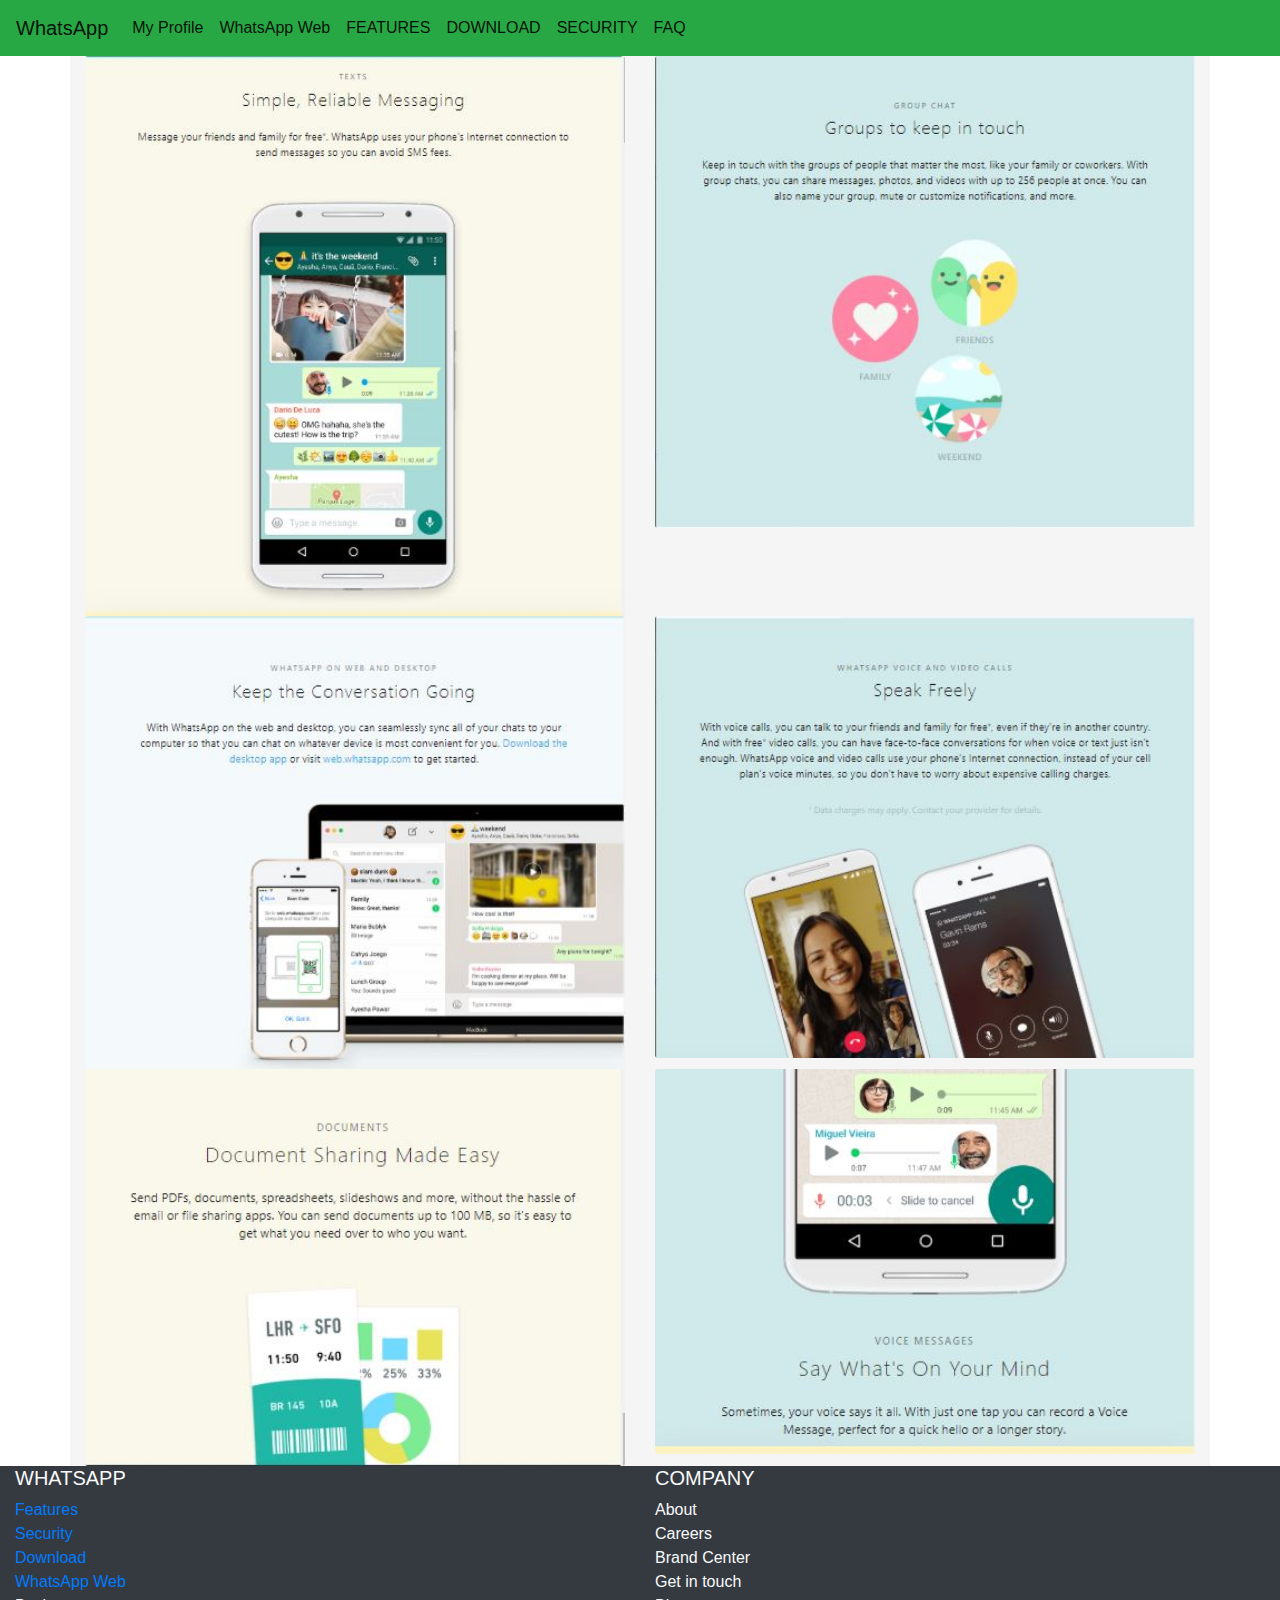
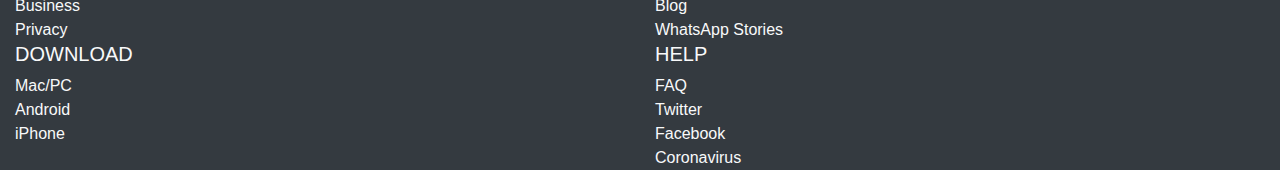
<file: index.html>
<!DOCTYPE html>
<html>
    <head>
        <meta name="viewport" content="width=device-width, initial-scale=1.0 , user-scalable=on">
        <title>
            
        </title>
        <link rel="stylesheet" href="index.css">
        <link rel="stylesheet" href="https://stackpath.bootstrapcdn.com/bootstrap/4.4.1/css/bootstrap.min.css"
        integrity="sha384-Vkoo8x4CGsO3+Hhxv8T/Q5PaXtkKtu6ug5TOeNV6gBiFeWPGFN9MuhOf23Q9Ifjh" 
        crossorigin="anonymous">
    </head>
    <body>
        <nav class="navbar navbar-expand-lg navbar-light bg-success">
            <a class="navbar-brand" href="#">WhatsApp</a>
            <button class="navbar-toggler" type="button" data-toggle="collapse" data-target="#navbarSupportedContent" aria-controls="navbarSupportedContent" aria-expanded="false" aria-label="Toggle navigation">
              <span class="navbar-toggler-icon"></span>
            </button>
          
            <div class="collapse navbar-collapse" id="navbarSupportedContent">
              <ul class="navbar-nav mr-auto">
                <li class="nav-item active">
                    <a class="nav-link" href="boosttrap 1st page.html">My Profile</a>
                  </li>
                <li class="nav-item active">
                    <a class="nav-link  " href="whatsappweb.html">WhatsApp Web</a>
                  </li>
                <li class="nav-item active">
                  <a class="nav-link" href="features.html">FEATURES</a>
                </li>
                <li class="nav-item active">
                    <a class="nav-link" href="download.html">DOWNLOAD</a>
                  </li>
                  <li class="nav-item active">
                    <a class="nav-link" href="security.html">SECURITY</a>
                  </li>
                  <li class="nav-item active">
                    <a class="nav-link" href="faq.html">FAQ</a>
                  </li>
              </ul>
            </div>
          </nav>
          
          <div class="container">
            <div class="row">
              <div class="col-sm-6">
                <img src="Capture.JPG" class="card-img" >
              </div>
              <div class="col-sm-6">
                <img src="Capture1.JPG" class="card-img" >
              </div>
                <div class="col-sm-6">
                  <img src="Capture2.JPG" class="card-img" >
                </div>
                <div class="col-sm-6">
                  <img src="Capture3.JPG" class="card-img" >
                </div>
                <div class="col-sm-6">
                    <img src="Capture5.JPG" class="card-img" >
                </div>
                <div class="col-sm-6">
                    <img src="Capture4.JPG" class="card-img" >
                </div>
                
            </div>
          </div>
          <div class="container-fluid text-light bg-dark">
            <div class="row">
              <div class="col-6">
               <h5>WHATSAPP<br></h5> 
               <a href="features.html">Features<br></a>   
             <a href="security.html"> Security<br></a>  
             <a href="download.html" >Download<br></a> 
              <a href="whatsappweb.html">WhatsApp Web<br></a>  
                Business<br>
                Privacy<br>
              </div>
              <div class="col-6">
               <h5>COMPANY<br></h5> 
                About<br>
                Careers<br>
                Brand Center<br>
                Get in touch<br>
                Blog<br>
                WhatsApp Stories<br>
              </div>
              <div class="col-6">
               <h5>DOWNLOAD<br></h5> 
                Mac/PC<br>
                Android<br>
                iPhone<br>
              </div>
              <div class="col-6">
               <h5> HELP<br></h5>
                FAQ<br>
                Twitter<br>
                Facebook<br>
                Coronavirus<br>
              </div>
            </div>
            
          </div>
        <script src="https://code.jquery.com/jquery-3.4.1.slim.min.js" 
        integrity="sha384-J6qa4849blE2+poT4WnyKhv5vZF5SrPo0iEjwBvKU7imGFAV0wwj1yYfoRSJoZ+n" 
        crossorigin="anonymous"></script>
        <script src="https://cdn.jsdelivr.net/npm/popper.js@1.16.0/dist/umd/popper.min.js" 
        integrity="sha384-Q6E9RHvbIyZFJoft+2mJbHaEWldlvI9IOYy5n3zV9zzTtmI3UksdQRVvoxMfooAo" 
        crossorigin="anonymous"></script>
        <script src="https://stackpath.bootstrapcdn.com/bootstrap/4.4.1/js/bootstrap.min.js"
         integrity="sha384-wfSDF2E50Y2D1uUdj0O3uMBJnjuUD4Ih7YwaYd1iqfktj0Uod8GCExl3Og8ifwB6" 
         crossorigin="anonymous"></script>
       
    </body>
</html>
</file>
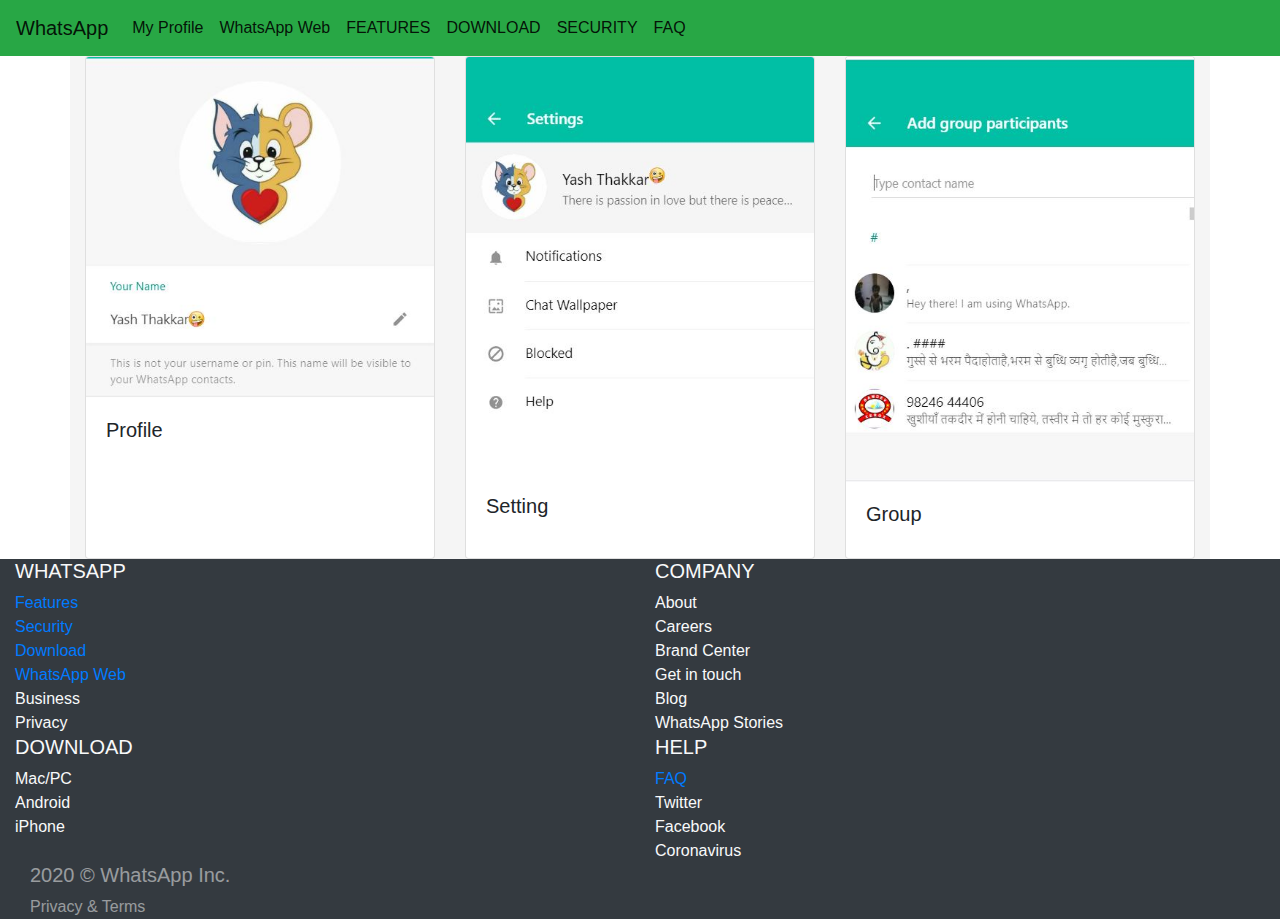
<file: boosttrap 1st page.html>
<!DOCTYPE html>
<html>
    <head>
        <meta name="viewport" content="width=device-width, initial-scale=1.0 , user-scalable=on">
        <title>
            
        </title>
        <link rel="stylesheet" href="index.css">
        <link rel="stylesheet" href="https://stackpath.bootstrapcdn.com/bootstrap/4.4.1/css/bootstrap.min.css"
        integrity="sha384-Vkoo8x4CGsO3+Hhxv8T/Q5PaXtkKtu6ug5TOeNV6gBiFeWPGFN9MuhOf23Q9Ifjh" 
        crossorigin="anonymous">
    </head>
    <body>
        <nav class="navbar navbar-expand-lg navbar-light  bg-success">
            <a class="navbar-brand" href="#">WhatsApp</a>
            <button class="navbar-toggler" type="button" data-toggle="collapse" data-target="#navbarSupportedContent" aria-controls="navbarSupportedContent" aria-expanded="false" aria-label="Toggle navigation">
              <span class="navbar-toggler-icon"></span>
            </button>
          
            <div class="collapse navbar-collapse" id="navbarSupportedContent">
              <ul class="navbar-nav mr-auto">
                <li class="nav-item active">
                    <li class="nav-item active">
                        <a class="nav-link" href="boosttrap 1st page.html">My Profile</a>
                      </li>
                      <li class="nav-item active">
                        <a class="nav-link  " href="whatsappweb.html">WhatsApp Web</a>
                      </li>
                <li class="nav-item active">
                  <a class="nav-link" href="features.html">FEATURES</a>
                </li>
                <li class="nav-item active">
                    <a class="nav-link" href="download.html">DOWNLOAD</a>
                  </li>
                  <li class="nav-item active">
                    <a class="nav-link" href="security.html">SECURITY</a>
                  </li>
                  <li class="nav-item active">
                    <a class="nav-link" href="faq.html">FAQ</a>
                  </li>
              </ul>
            </div>
          </nav>
          
          <div class="container">
            <div class="card-deck">
                <div class="card">
                  <img src="profile.JPG" class="card-img-top" alt="...">
                  <div class="card-body">
                    <h5 class="card-title">Profile</h5>
                    
                  </div>
                  
                </div>
                <div class="card">
                  <img src="setting.JPG" class="card-img-top" alt="...">
                  <div class="card-body">
                    <h5 class="card-title">Setting</h5>
                    
                  </div>
                  
                </div>
                <div class="card">
                  <img src="group.JPG" class="card-img-top" alt="...">
                  <div class="card-body">
                    <h5 class="card-title">Group</h5>
                   
                  </div>
                  
                </div>
              </div>
          </div>
          


          <div class="container-fluid text-light bg-dark">
            <div class="row">
              <div class="col-6">
               <h5>WHATSAPP<br></h5> 
             <a href="features.html">Features<br></a>   
             <a href="security.html"> Security<br></a>  
             <a href="download.html" >Download<br></a> 
              <a href="whatsappweb.html">WhatsApp Web<br></a>  
                Business<br>
                Privacy<br>
              </div>
              <div class="col-6">
               <h5>COMPANY<br></h5> 
                About<br>
                Careers<br>
                Brand Center<br>
                Get in touch<br>
                Blog<br>
                WhatsApp Stories<br>
              </div>
              <div class="col-6">
              <h5>DOWNLOAD<br></h5> 
                Mac/PC<br>
                Android<br>
                iPhone<br>
              </div>
              <div class="col-6">
               <h5> HELP<br></h5>
              <a href="faq.html">FAQ<br></a>  
                Twitter<br>
                Facebook<br>
                Coronavirus<br>
              </div>
            </div>
            <div class="col-6  text-white-50">
                <h5> 2020 © WhatsApp Inc.</h5>
                Privacy & Terms
             </div>
            
          </div>
        

        <script src="https://code.jquery.com/jquery-3.4.1.slim.min.js" 
        integrity="sha384-J6qa4849blE2+poT4WnyKhv5vZF5SrPo0iEjwBvKU7imGFAV0wwj1yYfoRSJoZ+n" 
        crossorigin="anonymous"></script>
        <script src="https://cdn.jsdelivr.net/npm/popper.js@1.16.0/dist/umd/popper.min.js" 
        integrity="sha384-Q6E9RHvbIyZFJoft+2mJbHaEWldlvI9IOYy5n3zV9zzTtmI3UksdQRVvoxMfooAo" 
        crossorigin="anonymous"></script>
        <script src="https://stackpath.bootstrapcdn.com/bootstrap/4.4.1/js/bootstrap.min.js"
         integrity="sha384-wfSDF2E50Y2D1uUdj0O3uMBJnjuUD4Ih7YwaYd1iqfktj0Uod8GCExl3Og8ifwB6" 
         crossorigin="anonymous"></script>
       
    </body>
</html>
</file>
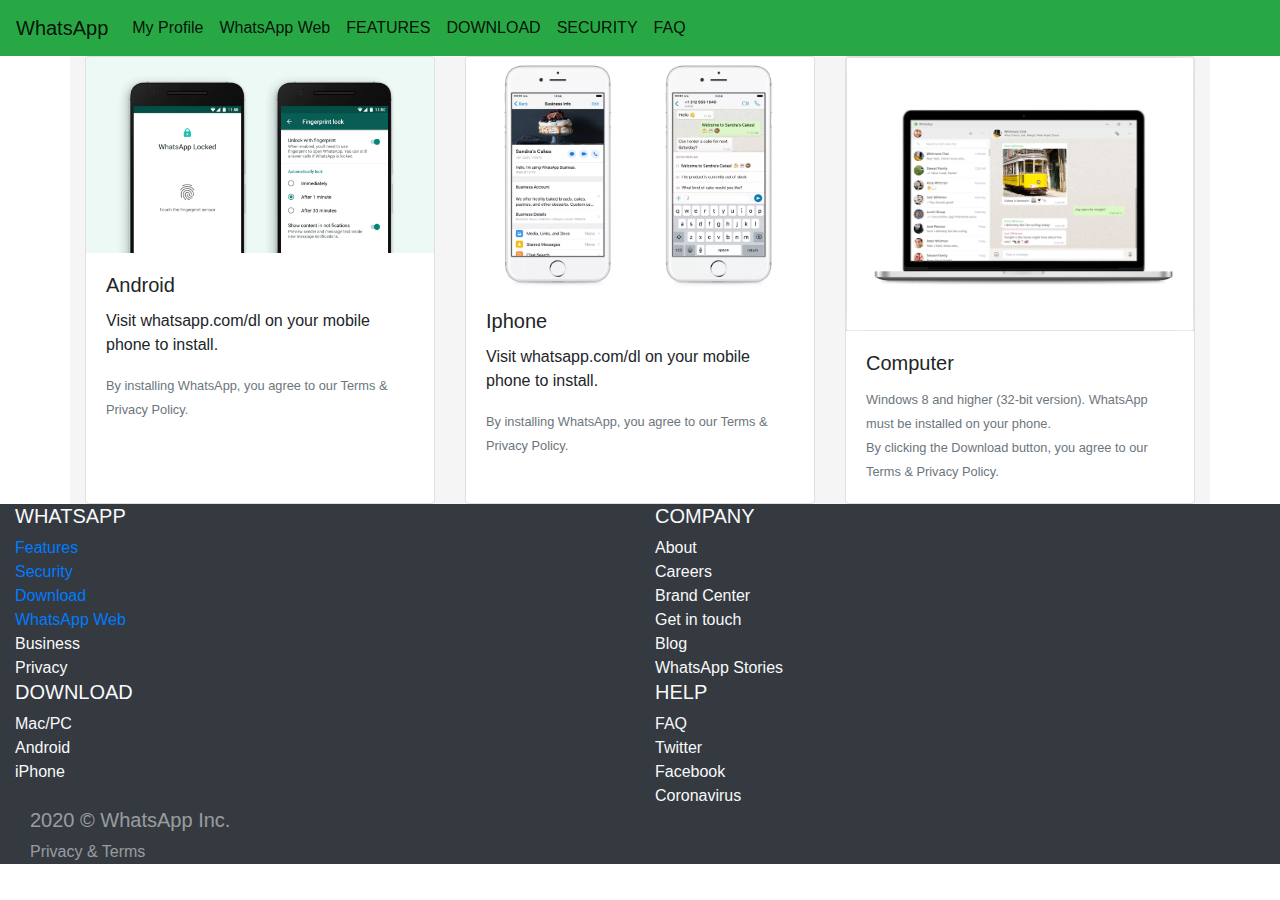
<file: download.html>
<!DOCTYPE html>
<html>
    <head>
        <meta name="viewport" content="width=device-width, initial-scale=1.0 , user-scalable=on">
        <title>
            
        </title>
        <link rel="stylesheet" href="index.css">
        <link rel="stylesheet" href="https://stackpath.bootstrapcdn.com/bootstrap/4.4.1/css/bootstrap.min.css"
        integrity="sha384-Vkoo8x4CGsO3+Hhxv8T/Q5PaXtkKtu6ug5TOeNV6gBiFeWPGFN9MuhOf23Q9Ifjh" 
        crossorigin="anonymous">
    </head>
    <body>
        <nav class="navbar navbar-expand-lg navbar-light bg-success">
            <a class="navbar-brand" href="#">WhatsApp</a>
            <button class="navbar-toggler" type="button" data-toggle="collapse" data-target="#navbarSupportedContent" aria-controls="navbarSupportedContent" aria-expanded="false" aria-label="Toggle navigation">
              <span class="navbar-toggler-icon"></span>
            </button>
          
            <div class="collapse navbar-collapse" id="navbarSupportedContent">
              <ul class="navbar-nav mr-auto">
                <li class="nav-item active">
                    <li class="nav-item active">
                        <a class="nav-link" href="boosttrap 1st page.html">My Profile</a>
                      </li>
                      <li class="nav-item active">
                        <a class="nav-link  " href="whatsappweb.html">WhatsApp Web</a>
                      </li>
                <li class="nav-item active">
                  <a class="nav-link" href="features.html">FEATURES</a>
                </li>
                <li class="nav-item active">
                    <a class="nav-link" href="download.html">DOWNLOAD</a>
                  </li>
                  <li class="nav-item active">
                    <a class="nav-link" href="security.html">SECURITY</a>
                  </li>
                  <li class="nav-item active">
                    <a class="nav-link" href="faq.html">FAQ</a>
                  </li>
              </ul>
            </div>
          </nav>
          <div class="container">
          <div class="card-deck">
            <div class="card">
              <img src="ip.webp" class="card-img-top" alt="...">
              <div class="card-body">
                <h5 class="card-title">Android</h5>
                <p class="card-text">Visit whatsapp.com/dl on your mobile<br> phone to install.</p>
                <p class="card-text"><small class="text-muted">By installing WhatsApp, you agree to our Terms & Privacy Policy.</small></p>
              </div>
            </div>
            <div class="card">
              <img src="mo.webp" class="card-img-top" alt="...">
              <div class="card-body">
                <h5 class="card-title">Iphone</h5>
                <p class="card-text">Visit whatsapp.com/dl on your mobile<br> phone to install.</p>
                <p class="card-text"><small class="text-muted">By installing WhatsApp, you agree to our Terms & Privacy Policy.</small></p>
              </div>
            </div>
            <div class="card">
              <img src="pc.png" class="card-img-top" alt="...">
              <div class="card-body">
                <h5 class="card-title">Computer</h5>
               
                <p class="card-text"><small class="text-muted">Windows 8 and higher (32-bit version). WhatsApp must be installed on your phone.
                    <br>By clicking the Download button, you agree to our Terms & Privacy Policy.</small></p>
              </div>
            </div>
          </div>
          </div>
          <div class="container-fluid text-light bg-dark">
            <div class="row">
              <div class="col-6">
               <h5>WHATSAPP<br></h5> 
               <a href="features.html">Features<br></a>   
             <a href="security.html"> Security<br></a>  
             <a href="download.html" >Download<br></a> 
              <a href="whatsappweb.html">WhatsApp Web<br></a>  
                Business<br>
                Privacy<br>
              </div>
              <div class="col-6">
               <h5>COMPANY<br></h5> 
                About<br>
                Careers<br>
                Brand Center<br>
                Get in touch<br>
                Blog<br>
                WhatsApp Stories<br>
              </div>
              <div class="col-6">
               <h5>DOWNLOAD<br></h5> 
                Mac/PC<br>
                Android<br>
                iPhone<br>
              </div>
              <div class="col-6">
               <h5> HELP<br></h5>
                FAQ<br>
                Twitter<br>
                Facebook<br>
                Coronavirus<br>
              </div>
            </div>
            <div class="col-6  text-white-50">
                <h5> 2020 © WhatsApp Inc.</h5>
                Privacy & Terms
             </div>
            
          </div>
        <script src="https://code.jquery.com/jquery-3.4.1.slim.min.js" 
        integrity="sha384-J6qa4849blE2+poT4WnyKhv5vZF5SrPo0iEjwBvKU7imGFAV0wwj1yYfoRSJoZ+n" 
        crossorigin="anonymous"></script>
        <script src="https://cdn.jsdelivr.net/npm/popper.js@1.16.0/dist/umd/popper.min.js" 
        integrity="sha384-Q6E9RHvbIyZFJoft+2mJbHaEWldlvI9IOYy5n3zV9zzTtmI3UksdQRVvoxMfooAo" 
        crossorigin="anonymous"></script>
        <script src="https://stackpath.bootstrapcdn.com/bootstrap/4.4.1/js/bootstrap.min.js"
         integrity="sha384-wfSDF2E50Y2D1uUdj0O3uMBJnjuUD4Ih7YwaYd1iqfktj0Uod8GCExl3Og8ifwB6" 
         crossorigin="anonymous"></script>
       
    </body>
</html>
</file>
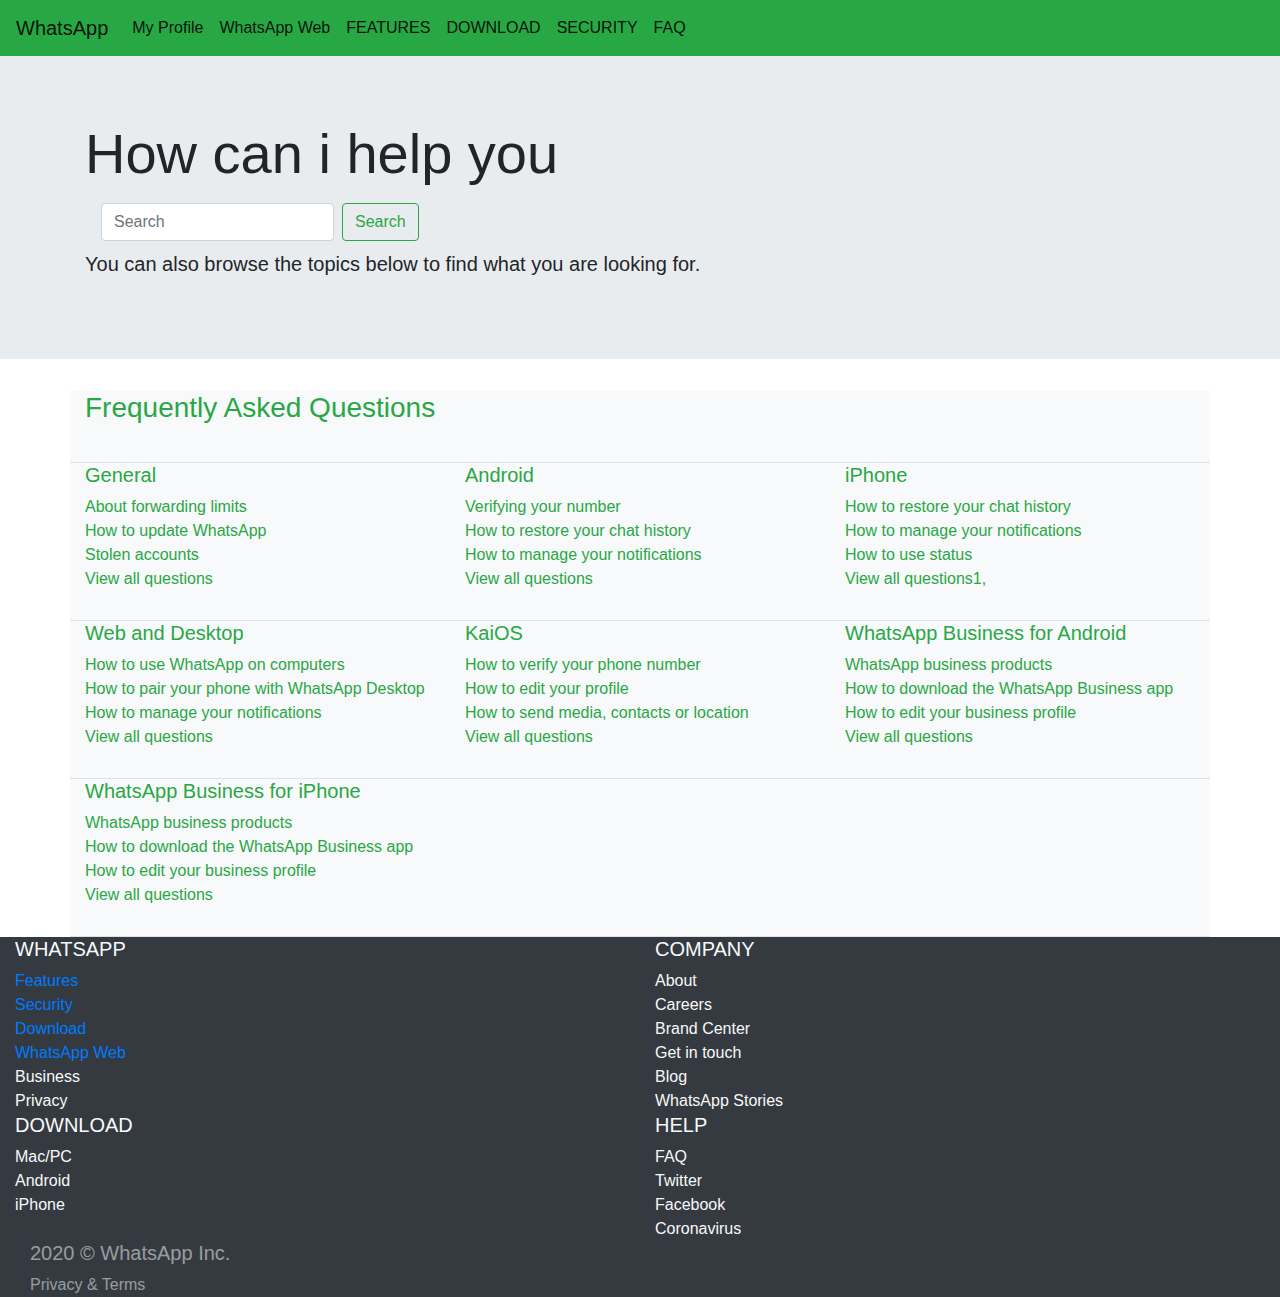
<file: faq.html>
<!DOCTYPE html>
<html>
    <head>
        <meta name="viewport" content="width=device-width, initial-scale=1.0 , user-scalable=on">
        <title>
            
        </title>
        <link rel="stylesheet" href="">
        <link rel="stylesheet" href="https://stackpath.bootstrapcdn.com/bootstrap/4.4.1/css/bootstrap.min.css"
        integrity="sha384-Vkoo8x4CGsO3+Hhxv8T/Q5PaXtkKtu6ug5TOeNV6gBiFeWPGFN9MuhOf23Q9Ifjh" 
        crossorigin="anonymous">
    </head>
    <body>
        <nav class="navbar navbar-expand-lg navbar-light  bg-success">
            <a class="navbar-brand" href="#">WhatsApp</a>
            <button class="navbar-toggler" type="button" data-toggle="collapse" data-target="#navbarSupportedContent" aria-controls="navbarSupportedContent" aria-expanded="false" aria-label="Toggle navigation">
              <span class="navbar-toggler-icon"></span>
            </button>
          
            <div class="collapse navbar-collapse" id="navbarSupportedContent">
              <ul class="navbar-nav mr-auto">
                <li class="nav-item active">
                    <li class="nav-item active">
                        <a class="nav-link" href="boosttrap 1st page.html">My Profile</a>
                      </li>
                      <li class="nav-item active">
                        <a class="nav-link  " href="whatsappweb.html">WhatsApp Web</a>
                      </li>
                <li class="nav-item active">
                  <a class="nav-link" href="features.html">FEATURES</a>
                </li>
                <li class="nav-item active">
                    <a class="nav-link" href="download.html">DOWNLOAD</a>
                  </li>
                  <li class="nav-item active">
                    <a class="nav-link" href="security.html">SECURITY</a>
                  </li>
                  <li class="nav-item active">
                    <a class="nav-link" href="faq.html">FAQ</a>
                  </li>
              </ul>
            </div>
          </nav>
          <div class="jumbotron jumbotron-fluid">
            <div class="container">
              <h1 class="display-4">How can i help you</h1>
              <nav class="navbar navbar-light ">
                <form class="form-inline">
                  <input class="form-control mr-sm-2" type="search" placeholder="Search" aria-label="Search">
                  <button class="btn btn-outline-success my-2 my-sm-0" type="submit">Search</button>
                </form>
              </nav>
              <p class="lead">You can also browse the topics below to find what you are looking for.</p>
            </div>
          </div>
          
          <div class="container text-success bg-light">
            <div class="row">
              <div class="col-12 " >
               <h3>Frequently Asked Questions</h3> 
              </div>
              <div class="col-12 border-bottom  " style="width: 100% ; height: 30px;">
            
            </div>
              <div class="col-4 ">
               <h5> General</h5>
                About forwarding limits<br>
                How to update WhatsApp<br>
                Stolen accounts<br>
                View all questions<br>
              </div>
              <div class="col-4 ">
                <h5>   Android</h5>             
                    Verifying your number<br>
                    How to restore your chat history<br>
                    How to manage your notifications<br>
                    View all questions<br>
              </div>
              <div class="col-4">
                <h5>  iPhone</h5>
               
                    How to restore your chat history<br>
                    How to manage your notifications<br>
                    How to use status<br>
                    View all questions1,<br>
              </div>
              <div class="col-12 border-bottom  " style="width: 100% ; height: 30px;">
            
              </div>
              <div class="col-4">
                <h5> Web and Desktop</h5>
                
                How to use WhatsApp on computers<br>
                How to pair your phone with WhatsApp Desktop<br>
                How to manage your notifications<br>
                View all questions<br>
              </div>
              <div class="col-4">
                <h5>  KaiOS</h5>
               
                    How to verify your phone number<br>
                    How to edit your profile<br>
                    How to send media, contacts or location<br>
                    View all questions<br>
              </div>
              <div class="col-4">
                <h5> WhatsApp Business for Android</h5>
                
                WhatsApp business products<br>
                How to download the WhatsApp Business app<br>
                How to edit your business profile<br>
                View all questions<br>
              </div>
              <div class="col-12 border-bottom  " style="width: 100% ; height: 30px;">
            
            </div>
              <div class="col-4">
                <h5> WhatsApp Business for iPhone</h5>
                    WhatsApp business products <br>
                    How to download the WhatsApp Business app<br>
                    How to edit your business profile<br>
                    View all questions<br>
              </div>
              <div class="col-12 border-bottom  " style="width: 100% ; height: 30px;">
            
            </div>
            </div>
            
          </div>


          <div class="container-fluid text-light bg-dark">
            <div class="row">
              <div class="col-6">
               <h5>WHATSAPP<br></h5> 
               <a href="features.html">Features<br></a>   
               <a href="security.html"> Security<br></a>  
               <a href="download.html" >Download<br></a> 
                <a href="whatsappweb.html">WhatsApp Web<br></a>  
                  Business<br>
                  Privacy<br>
              </div>
              <div class="col-6">
               <h5>COMPANY<br></h5> 
                About<br>
                Careers<br>
                Brand Center<br>
                Get in touch<br>
                Blog<br>
                WhatsApp Stories<br>
              </div>
              <div class="col-6">
               <h5>DOWNLOAD<br></h5> 
                Mac/PC<br>
                Android<br>
                iPhone<br>
              </div>
              <div class="col-6">
               <h5> HELP<br></h5>
                FAQ<br>
                Twitter<br>
                Facebook<br>
                Coronavirus<br>
              </div>
            </div>
            <div class="col-6  text-white-50">
                <h5> 2020 © WhatsApp Inc.</h5>
                Privacy & Terms
             </div>
            
          </div>

        

        <script src="https://code.jquery.com/jquery-3.4.1.slim.min.js" 
        integrity="sha384-J6qa4849blE2+poT4WnyKhv5vZF5SrPo0iEjwBvKU7imGFAV0wwj1yYfoRSJoZ+n" 
        crossorigin="anonymous"></script>
        <script src="https://cdn.jsdelivr.net/npm/popper.js@1.16.0/dist/umd/popper.min.js" 
        integrity="sha384-Q6E9RHvbIyZFJoft+2mJbHaEWldlvI9IOYy5n3zV9zzTtmI3UksdQRVvoxMfooAo" 
        crossorigin="anonymous"></script>
        <script src="https://stackpath.bootstrapcdn.com/bootstrap/4.4.1/js/bootstrap.min.js"
         integrity="sha384-wfSDF2E50Y2D1uUdj0O3uMBJnjuUD4Ih7YwaYd1iqfktj0Uod8GCExl3Og8ifwB6" 
         crossorigin="anonymous"></script>
       
    </body>
</html>
</file>
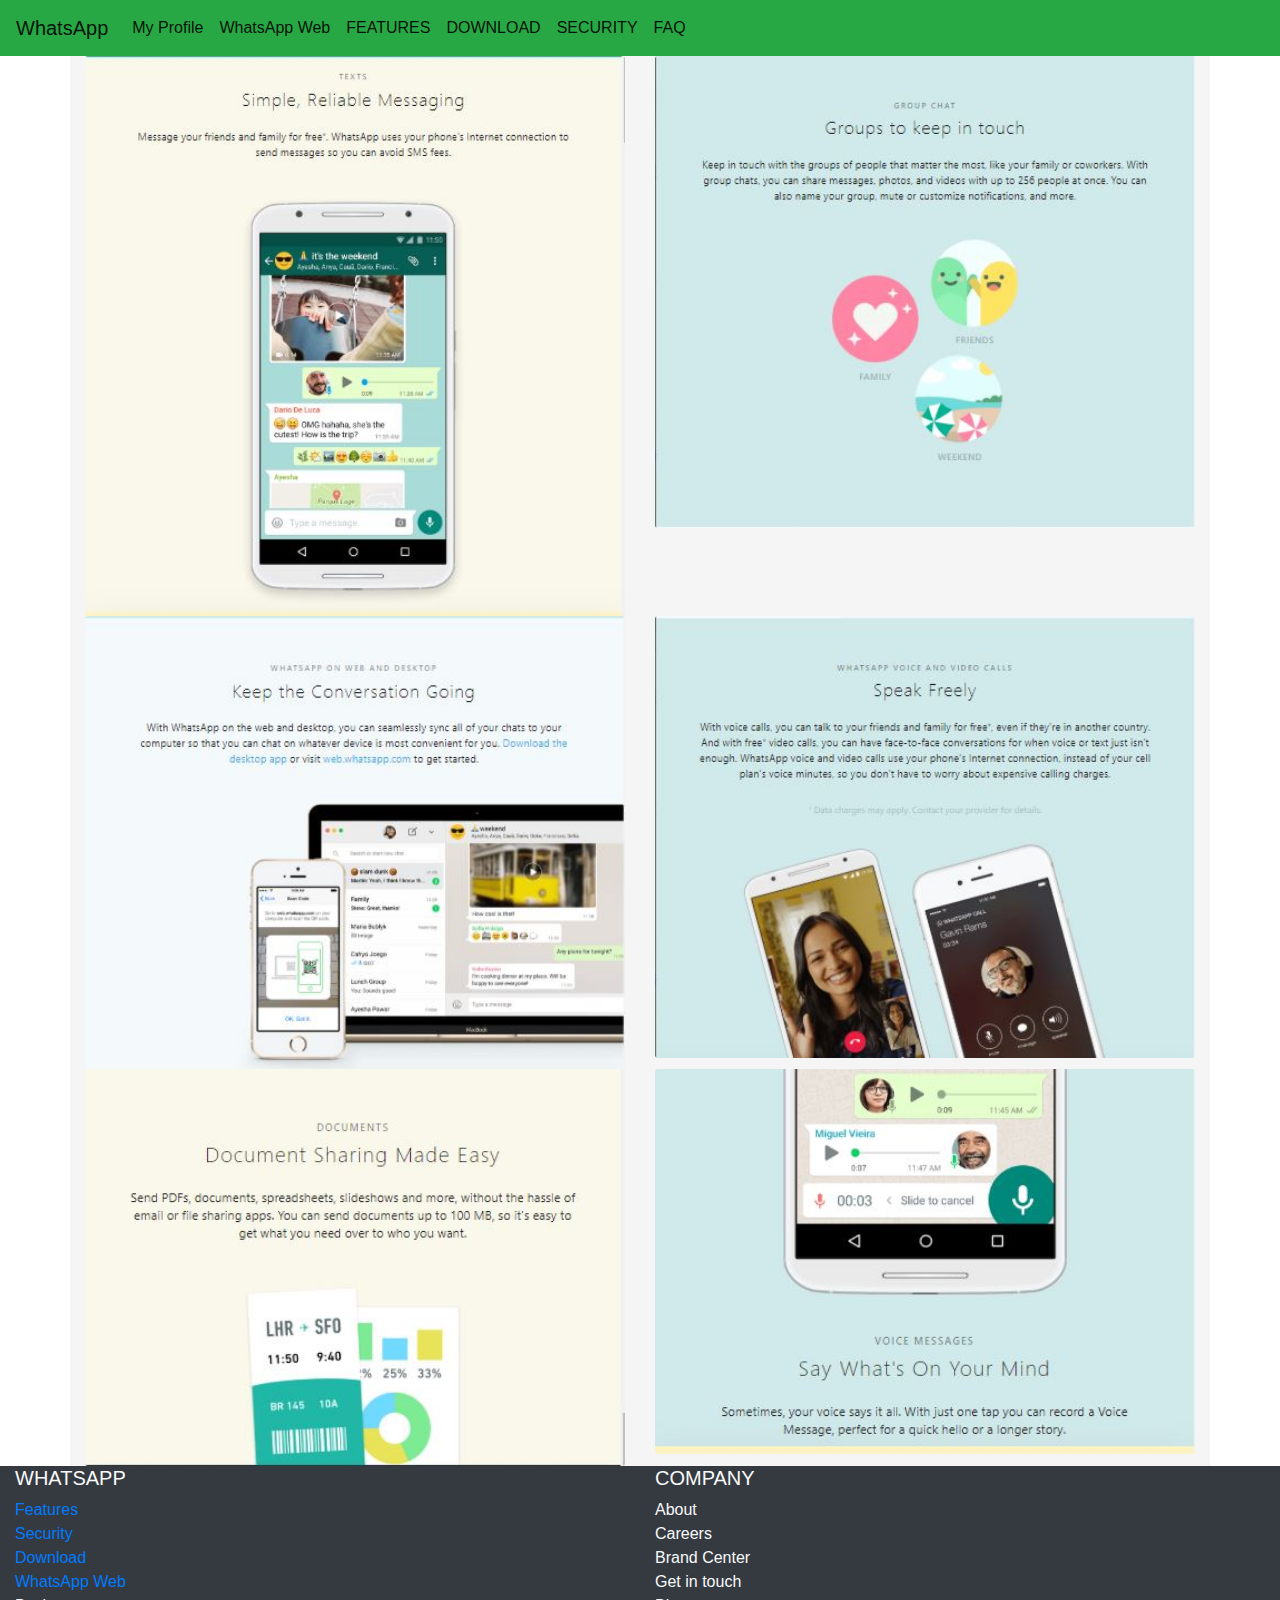
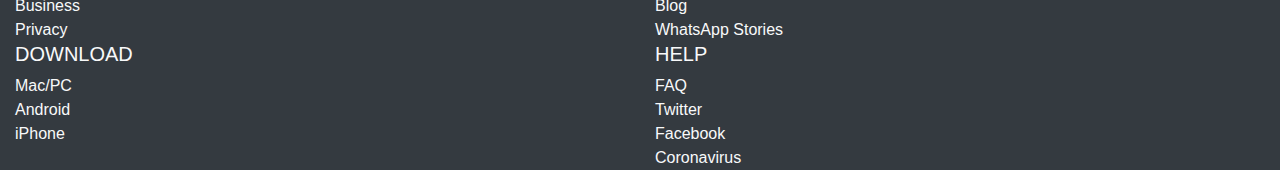
<file: features.html>
<!DOCTYPE html>
<html>
    <head>
        <meta name="viewport" content="width=device-width, initial-scale=1.0 , user-scalable=on">
        <title>
            
        </title>
        <link rel="stylesheet" href="index.css">
        <link rel="stylesheet" href="https://stackpath.bootstrapcdn.com/bootstrap/4.4.1/css/bootstrap.min.css"
        integrity="sha384-Vkoo8x4CGsO3+Hhxv8T/Q5PaXtkKtu6ug5TOeNV6gBiFeWPGFN9MuhOf23Q9Ifjh" 
        crossorigin="anonymous">
    </head>
    <body>
        <nav class="navbar navbar-expand-lg navbar-light bg-success">
            <a class="navbar-brand" href="#">WhatsApp</a>
            <button class="navbar-toggler" type="button" data-toggle="collapse" data-target="#navbarSupportedContent" aria-controls="navbarSupportedContent" aria-expanded="false" aria-label="Toggle navigation">
              <span class="navbar-toggler-icon"></span>
            </button>
          
            <div class="collapse navbar-collapse" id="navbarSupportedContent">
              <ul class="navbar-nav mr-auto">
                <li class="nav-item active">
                    <a class="nav-link" href="boosttrap 1st page.html">My Profile</a>
                  </li>
                <li class="nav-item active">
                    <a class="nav-link  " href="whatsappweb.html">WhatsApp Web</a>
                  </li>
                <li class="nav-item active">
                  <a class="nav-link" href="features.html">FEATURES</a>
                </li>
                <li class="nav-item active">
                    <a class="nav-link" href="download.html">DOWNLOAD</a>
                  </li>
                  <li class="nav-item active">
                    <a class="nav-link" href="security.html">SECURITY</a>
                  </li>
                  <li class="nav-item active">
                    <a class="nav-link" href="faq.html">FAQ</a>
                  </li>
              </ul>
            </div>
          </nav>
          
          <div class="container">
            <div class="row">
              <div class="col-sm-6">
                <img src="Capture.JPG" class="card-img" >
              </div>
              <div class="col-sm-6">
                <img src="Capture1.JPG" class="card-img" >
              </div>
                <div class="col-sm-6">
                  <img src="Capture2.JPG" class="card-img" >
                </div>
                <div class="col-sm-6">
                  <img src="Capture3.JPG" class="card-img" >
                </div>
                <div class="col-sm-6">
                    <img src="Capture5.JPG" class="card-img" >
                </div>
                <div class="col-sm-6">
                    <img src="Capture4.JPG" class="card-img" >
                </div>
                
            </div>
          </div>
          <div class="container-fluid text-light bg-dark">
            <div class="row">
              <div class="col-6">
               <h5>WHATSAPP<br></h5> 
               <a href="features.html">Features<br></a>   
             <a href="security.html"> Security<br></a>  
             <a href="download.html" >Download<br></a> 
              <a href="whatsappweb.html">WhatsApp Web<br></a>  
                Business<br>
                Privacy<br>
              </div>
              <div class="col-6">
               <h5>COMPANY<br></h5> 
                About<br>
                Careers<br>
                Brand Center<br>
                Get in touch<br>
                Blog<br>
                WhatsApp Stories<br>
              </div>
              <div class="col-6">
               <h5>DOWNLOAD<br></h5> 
                Mac/PC<br>
                Android<br>
                iPhone<br>
              </div>
              <div class="col-6">
               <h5> HELP<br></h5>
                FAQ<br>
                Twitter<br>
                Facebook<br>
                Coronavirus<br>
              </div>
            </div>
            
          </div>
        <script src="https://code.jquery.com/jquery-3.4.1.slim.min.js" 
        integrity="sha384-J6qa4849blE2+poT4WnyKhv5vZF5SrPo0iEjwBvKU7imGFAV0wwj1yYfoRSJoZ+n" 
        crossorigin="anonymous"></script>
        <script src="https://cdn.jsdelivr.net/npm/popper.js@1.16.0/dist/umd/popper.min.js" 
        integrity="sha384-Q6E9RHvbIyZFJoft+2mJbHaEWldlvI9IOYy5n3zV9zzTtmI3UksdQRVvoxMfooAo" 
        crossorigin="anonymous"></script>
        <script src="https://stackpath.bootstrapcdn.com/bootstrap/4.4.1/js/bootstrap.min.js"
         integrity="sha384-wfSDF2E50Y2D1uUdj0O3uMBJnjuUD4Ih7YwaYd1iqfktj0Uod8GCExl3Og8ifwB6" 
         crossorigin="anonymous"></script>
       
    </body>
</html>
</file>
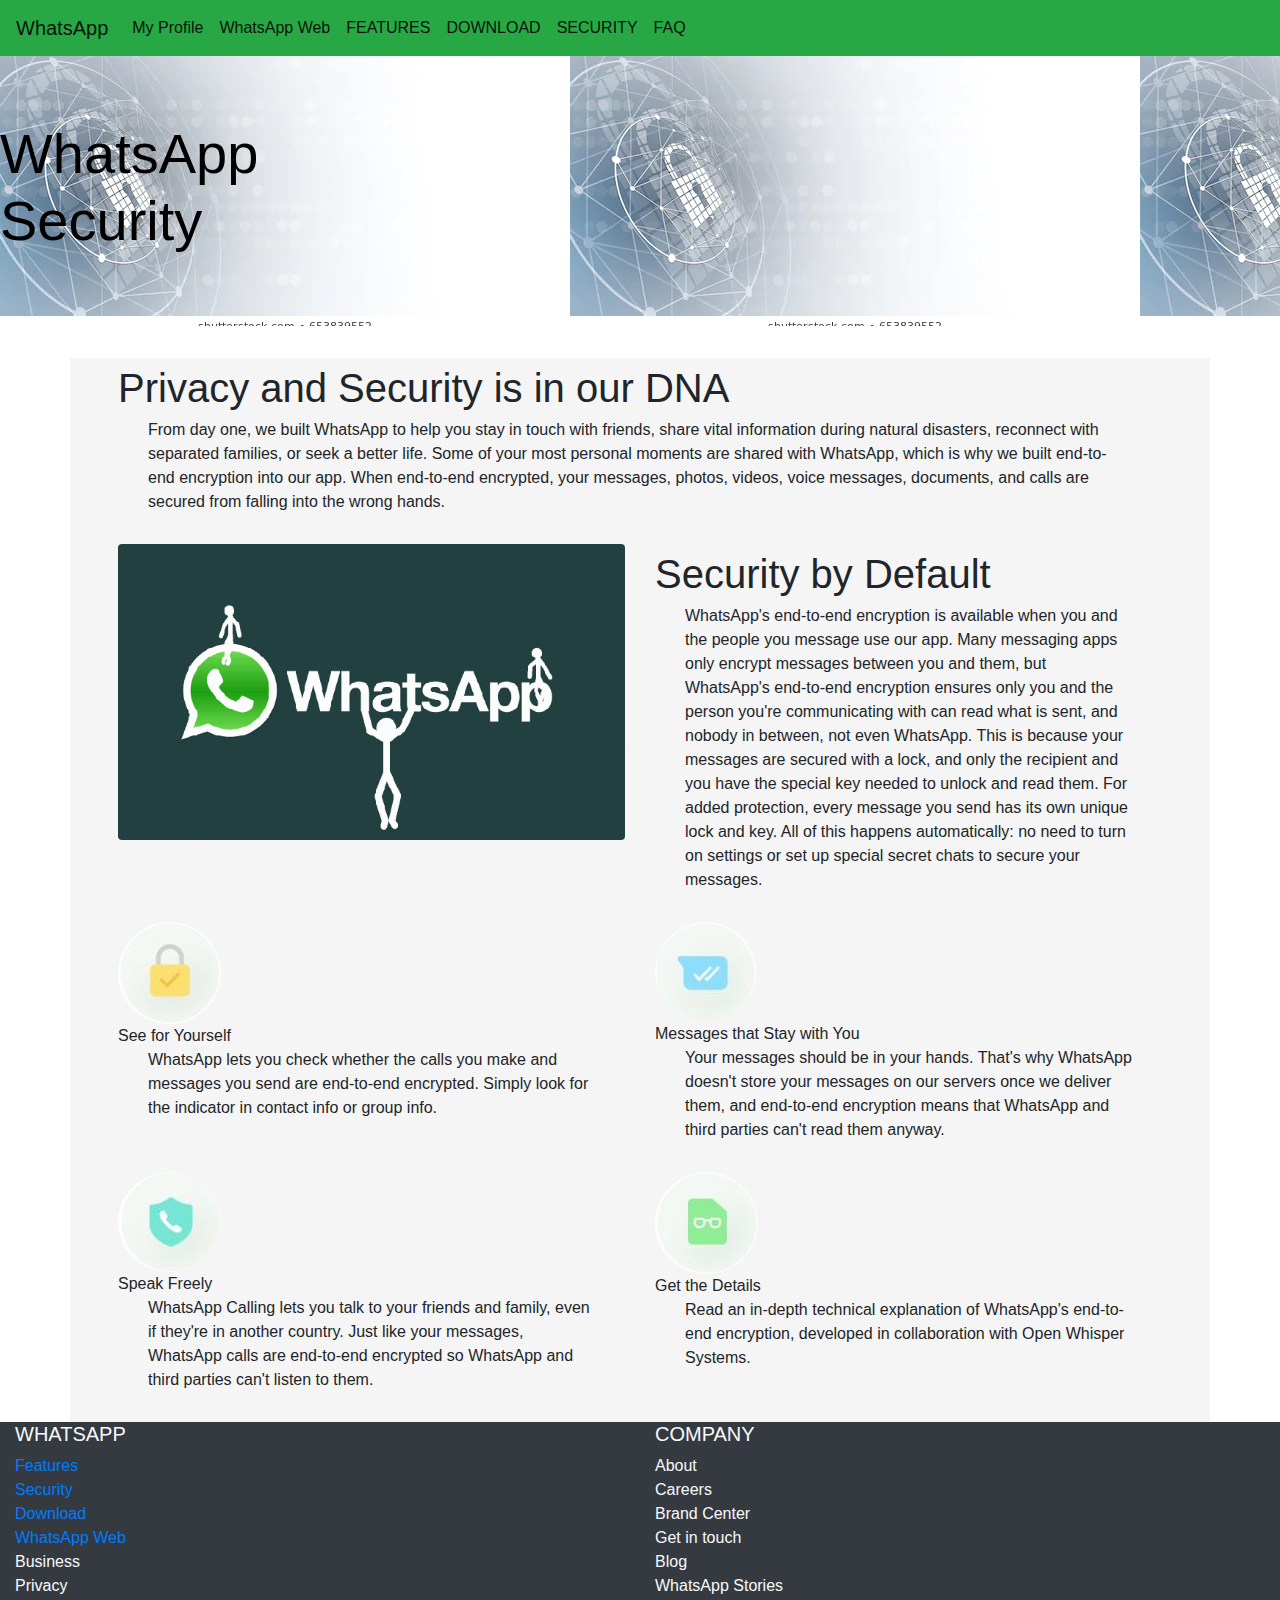
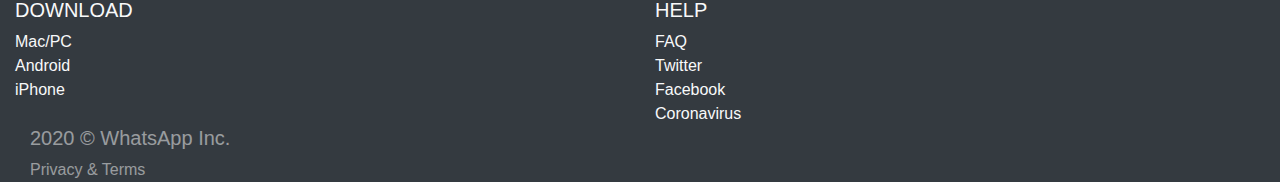
<file: security.html>
<!DOCTYPE html>
<html>
    <head>
        <meta name="viewport" content="width=device-width, initial-scale=1.0 , user-scalable=on">
        <title>
            
        </title>
        <link rel="stylesheet" href="index.css">
        <link rel="stylesheet" href="https://stackpath.bootstrapcdn.com/bootstrap/4.4.1/css/bootstrap.min.css"
        integrity="sha384-Vkoo8x4CGsO3+Hhxv8T/Q5PaXtkKtu6ug5TOeNV6gBiFeWPGFN9MuhOf23Q9Ifjh" 
        crossorigin="anonymous">
    </head>
    <body>
        <nav class="navbar navbar-expand-lg navbar-light bg-success">
            <a class="navbar-brand" href="#">WhatsApp</a>
            <button class="navbar-toggler" type="button" data-toggle="collapse" data-target="#navbarSupportedContent" aria-controls="navbarSupportedContent" aria-expanded="false" aria-label="Toggle navigation">
              <span class="navbar-toggler-icon"></span>
            </button>
          
            <div class="collapse navbar-collapse" id="navbarSupportedContent">
              <ul class="navbar-nav mr-auto">
                <li class="nav-item active">
                    <li class="nav-item active">
                        <a class="nav-link" href="boosttrap 1st page.html">My Profile</a>
                      </li>
                      <li class="nav-item active">
                        <a class="nav-link  " href="whatsappweb.html">WhatsApp Web</a>
                      </li>
                <li class="nav-item active">
                  <a class="nav-link" href="features.html">FEATURES</a>
                </li>
                <li class="nav-item active">
                    <a class="nav-link" href="download.html">DOWNLOAD</a>
                  </li>
                  <li class="nav-item active">
                    <a class="nav-link" href="security.html">SECURITY</a>
                  </li>
                  <li class="nav-item active">
                    <a class="nav-link" href="faq.html">FAQ</a>
                  </li>
              </ul>
            </div>
          </nav>
          <div class="jumbotron jumbotron-fluid">
            <div class="container1">
              <h1 class="display-4">WhatsApp <br> Security</h1>
              
            </div>
          </div>
          <div class="container  px-lg-5">
            <div class="row ">
              <div class="col-sm-12 -">
               <div class="sectite"> Privacy and Security is in our DNA<br></div>
               <div class="pera"> From day one, we built WhatsApp to help you stay in touch with friends, 
                share vital information during natural disasters, reconnect with separated
                 families, or seek a better life. Some of your most personal moments are 
                 shared with WhatsApp, which is why we built end-to-end encryption into our app.
                  When end-to-end encrypted, your messages, photos, videos, voice messages, 
                  documents, and calls are secured from falling into the wrong hands.
                </div>
              </div>
              <div class="col-sm-6">
                <figure class="figure">
                    <img src="giphy.gif" class="figure-img img-fluid rounded" alt="...">
                    
                  </figure>
              </div>
              <div class="col-sm-6">
              <div class="sectite">Security by Default<br></div>
               <div class="pera"> WhatsApp's end-to-end encryption is available when you and the people 
                you message use our app. Many messaging apps only encrypt messages between
                 you and them, but WhatsApp's end-to-end encryption ensures only you and the
                 person you're communicating with can read what is sent, and nobody in between,
                  not even WhatsApp. This is because your messages are secured with a lock, 
                  and only the recipient and you have the special key needed to unlock and read
                   them. For added protection, every message you send has its own unique lock and key.
                    All of this happens automatically: no need to turn on settings or set up special secret 
                    chats to secure your messages.</div>
              </div>
              <div class="col-sm-6">
                <img src="lock.JPG" class=" rounded-circle" > 
                <br>See for Yourself<br>
               <div class="pera">
                WhatsApp lets you check whether the calls you make and messages
                you send are end-to-end encrypted. Simply look for the indicator 
                in contact info or group info.
               </div> 
              </div>
              <div class="col-sm-6">
                <img src="msg.JPG" class=" rounded-circle" > 
                <br> Messages that Stay with You<br>
               <div class="pera">
                Your messages should be in your hands. That's why WhatsApp doesn't
                 store your messages on our servers once we deliver them, and end-to-end 
                 encryption means that WhatsApp and third parties can't read them anyway.
               </div> 
              </div>
              <div class="col-sm-6">
                <img src="call.JPG" class=" rounded-circle" > 
                <br> Speak Freely<br>
               <div class="pera">                
                WhatsApp Calling lets you talk to your friends and family,
                 even if they're in another country. Just like your messages,
                  WhatsApp calls are end-to-end encrypted so WhatsApp and third 
                  parties can't listen to them.
               </div> 
              </div>
              <div class="col-sm-6">
                <img src="detalis.JPG" class=" rounded-circle" > 
                <br> Get the Details<br>
               <div class="pera">                
                Read an in-depth technical explanation of WhatsApp's end-to-end encryption,
                 developed in collaboration with Open Whisper Systems.
               </div> 
              </div>
            </div>
          </div>


          <div class="container-fluid text-light bg-dark">
            <div class="row">
              <div class="col-6">
               <h5>WHATSAPP<br></h5> 
               <a href="features.html">Features<br></a>   
               <a href="security.html"> Security<br></a>  
               <a href="download.html" >Download<br></a> 
                <a href="whatsappweb.html">WhatsApp Web<br></a>  
                  Business<br>
                  Privacy<br>
              </div>
              <div class="col-6">
               <h5>COMPANY<br></h5> 
                About<br>
                Careers<br>
                Brand Center<br>
                Get in touch<br>
                Blog<br>
                WhatsApp Stories<br>
              </div>
              <div class="col-6">
               <h5>DOWNLOAD<br></h5> 
                Mac/PC<br>
                Android<br>
                iPhone<br>
              </div>
              <div class="col-6">
               <h5> HELP<br></h5>
                FAQ<br>
                Twitter<br>
                Facebook<br>
                Coronavirus<br>
              </div>
            </div>
            <div class="col-6  text-white-50">
                <h5> 2020 © WhatsApp Inc.</h5>
                Privacy & Terms
             </div>
            
          </div>


        <script src="https://code.jquery.com/jquery-3.4.1.slim.min.js" 
        integrity="sha384-J6qa4849blE2+poT4WnyKhv5vZF5SrPo0iEjwBvKU7imGFAV0wwj1yYfoRSJoZ+n" 
        crossorigin="anonymous"></script>
        <script src="https://cdn.jsdelivr.net/npm/popper.js@1.16.0/dist/umd/popper.min.js" 
        integrity="sha384-Q6E9RHvbIyZFJoft+2mJbHaEWldlvI9IOYy5n3zV9zzTtmI3UksdQRVvoxMfooAo" 
        crossorigin="anonymous"></script>
        <script src="https://stackpath.bootstrapcdn.com/bootstrap/4.4.1/js/bootstrap.min.js"
         integrity="sha384-wfSDF2E50Y2D1uUdj0O3uMBJnjuUD4Ih7YwaYd1iqfktj0Uod8GCExl3Og8ifwB6" 
         crossorigin="anonymous"></script>
       
    </body>
</html>
</file>
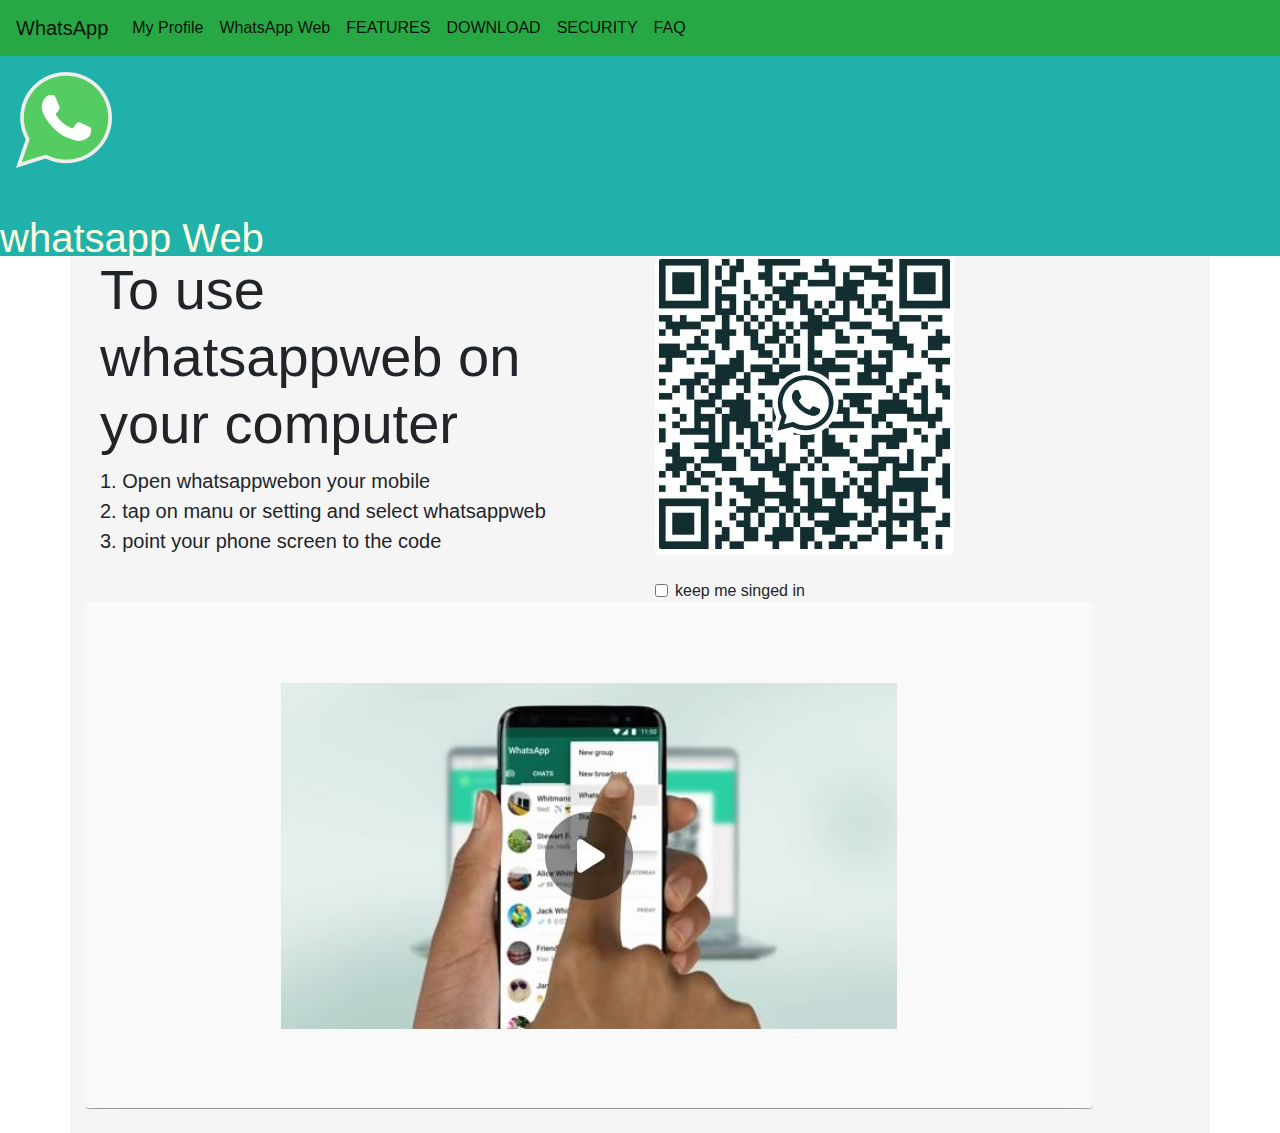
<file: whatsappweb.html>
<!DOCTYPE html>
<html>
    <head>
        <meta name="viewport" content="width=device-width, initial-scale=1.0 , user-scalable=on">
        <title>
            
        </title>
        <link rel="stylesheet" href="index.css">
        <link rel="stylesheet" href="https://stackpath.bootstrapcdn.com/bootstrap/4.4.1/css/bootstrap.min.css"
        integrity="sha384-Vkoo8x4CGsO3+Hhxv8T/Q5PaXtkKtu6ug5TOeNV6gBiFeWPGFN9MuhOf23Q9Ifjh" 
        crossorigin="anonymous">
    </head>
    <body>
        <nav class="navbar navbar-expand-lg navbar-light  bg-success">
            <a class="navbar-brand" href="#">WhatsApp</a>
            <button class="navbar-toggler" type="button" data-toggle="collapse" data-target="#navbarSupportedContent" aria-controls="navbarSupportedContent" aria-expanded="false" aria-label="Toggle navigation">
              <span class="navbar-toggler-icon"></span>
            </button>
          
            <div class="collapse navbar-collapse" id="navbarSupportedContent">
              <ul class="navbar-nav mr-auto">
                <li class="nav-item active">
                    <li class="nav-item active">
                        <a class="nav-link" href="boosttrap 1st page.html">My Profile</a>
                      </li>
                      <li class="nav-item active">
                        <a class="nav-link  " href="whatsappweb.html">WhatsApp Web</a>
                      </li>
                <li class="nav-item active">
                  <a class="nav-link" href="features.html">FEATURES</a>
                </li>
                <li class="nav-item active">
                    <a class="nav-link" href="download.html">DOWNLOAD</a>
                  </li>
                  <li class="nav-item active">
                    <a class="nav-link" href="security.html">SECURITY</a>
                  </li>
                  <li class="nav-item active">
                    <a class="nav-link" href="faq.html">FAQ</a>
                  </li>
              </ul>
            </div>
          </nav>
        <div class="whatswebhead">
            <figure class="figure ">
                <img src="wicon.png"  class="figure-img img-fluid rounded">
              </figure><br>
            <h>whatsapp Web</h>
        </div>
       
          <div class="container">
            <div class="row">
              <div class="col-sm-6">
                <div class="jumbotron1 jumbotron1">
                    <div class="container">
                      <h1 class="display-4">To use whatsappweb on your computer</h1>
                      <p class="lead">1. Open whatsappwebon your mobile<br>
                                      2. tap on manu or setting and select whatsappweb<br>
                                      3. point your phone screen to the code 
                         </p>
                    </div>
                  </div>
              </div>
              <div class="col-sm-6">
                <figure class="figure ">
                    <img src="qr.JPG"  class="figure-img img-fluid rounded">
                </figure>
                <div class="form-check">
                    <input class="form-check-input" type="checkbox" value="" id="defaultCheck2" >
                    <label class="form-check-label" for="defaultCheck2">
                      keep me singed in
                    </label>
                  </div>
              </div>
                <div class="col-sm-12">
                    <figure class="figure ">
                        <img src="video.JPG"  class="figure-img img-fluid rounded">
                    </figure>
                </div>
                
            </div>
          </div>
        

        <script src="https://code.jquery.com/jquery-3.4.1.slim.min.js" 
        integrity="sha384-J6qa4849blE2+poT4WnyKhv5vZF5SrPo0iEjwBvKU7imGFAV0wwj1yYfoRSJoZ+n" 
        crossorigin="anonymous"></script>
        <script src="https://cdn.jsdelivr.net/npm/popper.js@1.16.0/dist/umd/popper.min.js" 
        integrity="sha384-Q6E9RHvbIyZFJoft+2mJbHaEWldlvI9IOYy5n3zV9zzTtmI3UksdQRVvoxMfooAo" 
        crossorigin="anonymous"></script>
        <script src="https://stackpath.bootstrapcdn.com/bootstrap/4.4.1/js/bootstrap.min.js"
         integrity="sha384-wfSDF2E50Y2D1uUdj0O3uMBJnjuUD4Ih7YwaYd1iqfktj0Uod8GCExl3Og8ifwB6" 
         crossorigin="anonymous"></script>
       
    </body>
</html>
</file>
<file: index.css>
.jumbotron {
    background-image: url("security.webp");
    color:black;
   }
   .sectite{
       font-size: 40px;
   }
   .pera{
       margin-left: 30px;
       margin-right: 30px;
       margin-bottom: 30px;
   }
  .whatswebhead{
      background-color:lightseagreen;
      height: 200px;
      width: 100%;
      text-align: justify;
      color: lightyellow;
      font-size: 40px;
  } 
  .container
  {
      background-color: whitesmoke;
  }
</file>
